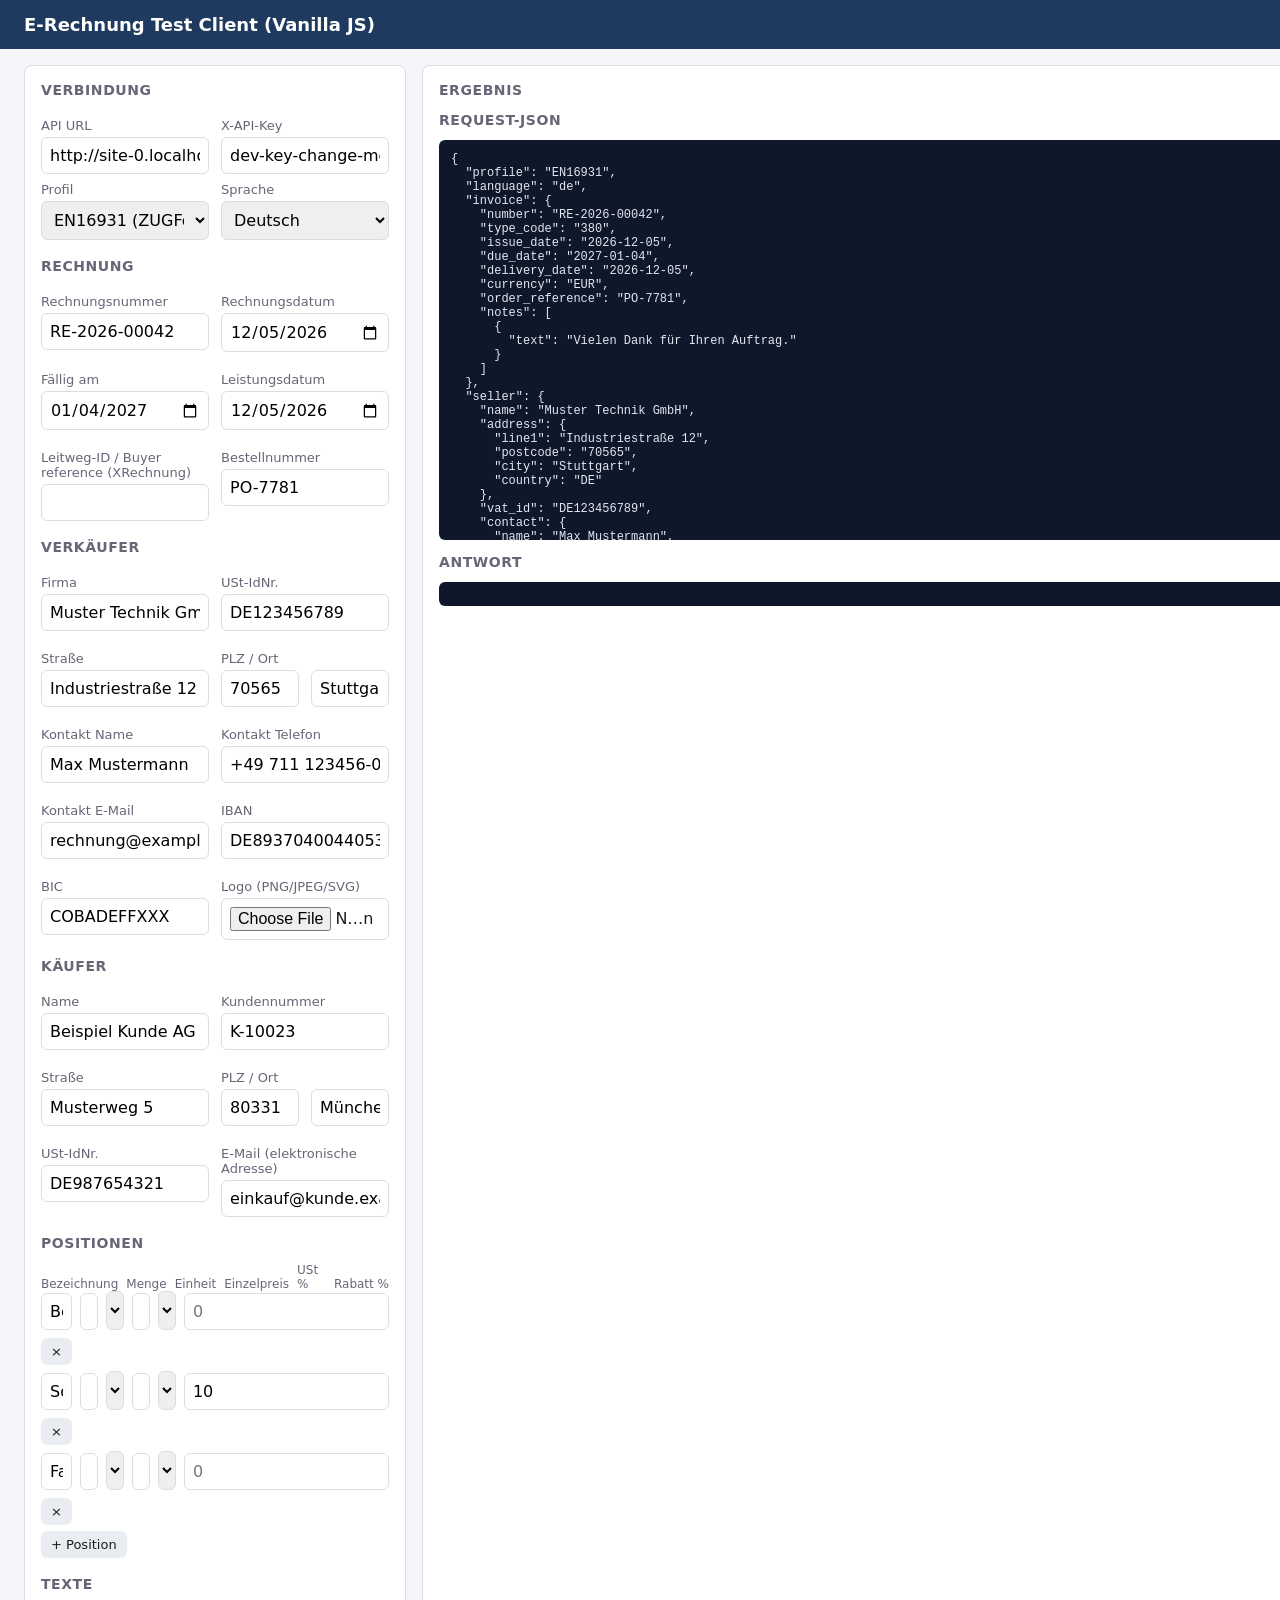
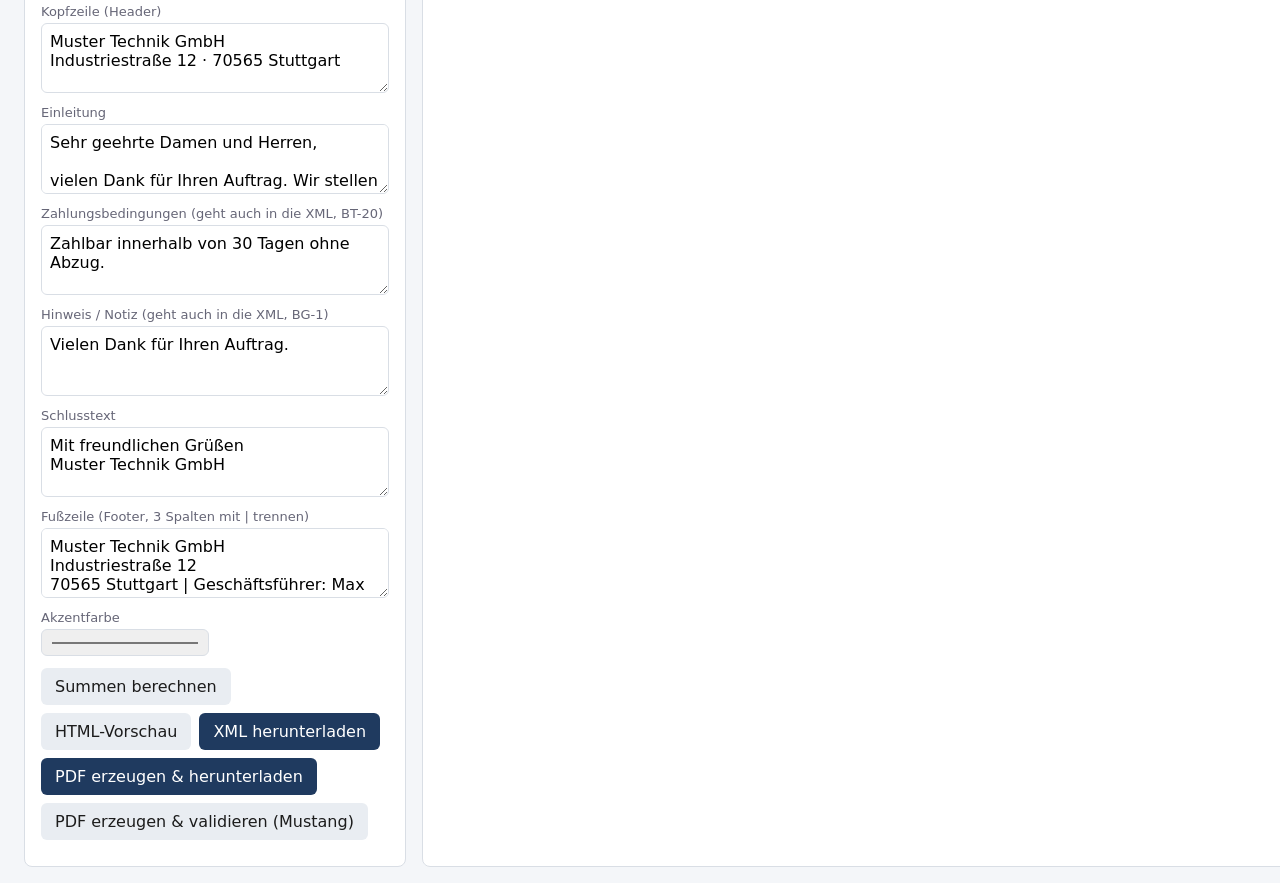
<file: examples/client/index.html>
<!DOCTYPE html>
<html lang="de">
<head>
<meta charset="utf-8">
<meta name="viewport" content="width=device-width, initial-scale=1">
<title>E-Rechnung Test Client</title>
<style>
  :root { --accent: #1f3a5f; --bg: #f4f6f9; --card: #fff; --line: #d9dee5; --muted: #667; }
  * { box-sizing: border-box; }
  body { margin: 0; font-family: system-ui, -apple-system, "Segoe UI", Roboto, sans-serif; background: var(--bg); color: #1c1c1c; }
  header { background: var(--accent); color: #fff; padding: 14px 24px; }
  header h1 { margin: 0; font-size: 18px; font-weight: 600; }
  main { display: grid; grid-template-columns: 1fr 1fr; gap: 16px; padding: 16px 24px; max-width: 1400px; margin: 0 auto; }
  @media (max-width: 900px) { main { grid-template-columns: 1fr; } }
  .card { background: var(--card); border: 1px solid var(--line); border-radius: 8px; padding: 16px; }
  .card h2 { margin: 0 0 12px; font-size: 14px; text-transform: uppercase; letter-spacing: .04em; color: var(--muted); }
  label { display: block; font-size: 13px; color: var(--muted); margin: 8px 0 4px; }
  input, select, textarea { width: 100%; padding: 8px; border: 1px solid var(--line); border-radius: 6px; font: inherit; }
  textarea { min-height: 70px; }
  .row { display: grid; grid-template-columns: 1fr 1fr; gap: 12px; }
  .row3 { display: grid; grid-template-columns: 2fr 1fr 1fr 1fr 1fr auto; gap: 8px; align-items: end; }
  .items .row3 { margin-bottom: 6px; }
  button { padding: 9px 14px; border: 0; border-radius: 6px; background: var(--accent); color: #fff; font: inherit; cursor: pointer; }
  button.secondary { background: #e9edf2; color: #1c1c1c; }
  button.small { padding: 6px 10px; font-size: 13px; }
  .actions { display: flex; gap: 8px; flex-wrap: wrap; margin-top: 12px; }
  pre { background: #0f172a; color: #e2e8f0; padding: 12px; border-radius: 6px; overflow: auto; font-size: 12px; max-height: 400px; }
  .status { margin-top: 10px; font-size: 13px; }
  .ok { color: #157347; } .err { color: #b02a37; }
  table.totals { width: 100%; border-collapse: collapse; font-size: 14px; }
  table.totals td { padding: 4px 0; border-bottom: 1px solid var(--line); }
  table.totals td:last-child { text-align: right; font-variant-numeric: tabular-nums; }
  iframe { width: 100%; height: 600px; border: 1px solid var(--line); border-radius: 6px; background: #fff; }
  .hint { font-size: 12px; color: var(--muted); }
</style>
</head>
<body>
<header><h1>E-Rechnung Test Client (Vanilla JS)</h1></header>

<main>
  <section class="card">
    <h2>Verbindung</h2>
    <div class="row">
      <div><label>API URL</label><input id="apiUrl" value=""></div>
      <div><label>X-API-Key</label><input id="apiKey" value="dev-key-change-me"></div>
    </div>
    <div class="row">
      <div><label>Profil</label>
        <select id="profile"><option value="EN16931">EN16931 (ZUGFeRD / Factur-X)</option><option value="XRECHNUNG">XRECHNUNG</option></select></div>
      <div><label>Sprache</label>
        <select id="language"><option value="de">Deutsch</option><option value="en">English</option></select></div>
    </div>

    <h2 style="margin-top:18px">Rechnung</h2>
    <div class="row">
      <div><label>Rechnungsnummer</label><input id="number" value="RE-2026-00042"></div>
      <div><label>Rechnungsdatum</label><input id="issueDate" type="date"></div>
      <div><label>Fällig am</label><input id="dueDate" type="date"></div>
      <div><label>Leistungsdatum</label><input id="deliveryDate" type="date"></div>
      <div><label>Leitweg-ID / Buyer reference (XRechnung)</label><input id="buyerReference" value=""></div>
      <div><label>Bestellnummer</label><input id="orderReference" value="PO-7781"></div>
    </div>

    <h2 style="margin-top:18px">Verkäufer</h2>
    <div class="row">
      <div><label>Firma</label><input id="sellerName" value="Muster Technik GmbH"></div>
      <div><label>USt-IdNr.</label><input id="sellerVat" value="DE123456789"></div>
      <div><label>Straße</label><input id="sellerStreet" value="Industriestraße 12"></div>
      <div><label>PLZ / Ort</label><div class="row"><input id="sellerZip" value="70565"><input id="sellerCity" value="Stuttgart"></div></div>
      <div><label>Kontakt Name</label><input id="sellerContactName" value="Max Mustermann"></div>
      <div><label>Kontakt Telefon</label><input id="sellerContactPhone" value="+49 711 123456-0"></div>
      <div><label>Kontakt E-Mail</label><input id="sellerContactEmail" value="rechnung@example.com"></div>
      <div><label>IBAN</label><input id="sellerIban" value="DE89370400440532013000"></div>
      <div><label>BIC</label><input id="sellerBic" value="COBADEFFXXX"></div>
      <div><label>Logo (PNG/JPEG/SVG)</label><input id="logoFile" type="file" accept="image/png,image/jpeg,image/svg+xml"></div>
    </div>

    <h2 style="margin-top:18px">Käufer</h2>
    <div class="row">
      <div><label>Name</label><input id="buyerName" value="Beispiel Kunde AG"></div>
      <div><label>Kundennummer</label><input id="buyerCustomerId" value="K-10023"></div>
      <div><label>Straße</label><input id="buyerStreet" value="Musterweg 5"></div>
      <div><label>PLZ / Ort</label><div class="row"><input id="buyerZip" value="80331"><input id="buyerCity" value="München"></div></div>
      <div><label>USt-IdNr.</label><input id="buyerVat" value="DE987654321"></div>
      <div><label>E-Mail (elektronische Adresse)</label><input id="buyerEmail" value="einkauf@kunde.example"></div>
    </div>

    <h2 style="margin-top:18px">Positionen</h2>
    <div class="row3 hint"><span>Bezeichnung</span><span>Menge</span><span>Einheit</span><span>Einzelpreis</span><span>USt %</span><span>Rabatt %</span></div>
    <div class="items" id="items"></div>
    <button class="secondary small" id="addItem" type="button">+ Position</button>

    <h2 style="margin-top:18px">Texte</h2>
    <label>Kopfzeile (Header)</label><textarea id="headerText">Muster Technik GmbH
Industriestraße 12 · 70565 Stuttgart</textarea>
    <label>Einleitung</label><textarea id="introText">Sehr geehrte Damen und Herren,

vielen Dank für Ihren Auftrag. Wir stellen Ihnen folgende Leistungen in Rechnung:</textarea>
    <label>Zahlungsbedingungen (geht auch in die XML, BT-20)</label><textarea id="termsText">Zahlbar innerhalb von 30 Tagen ohne Abzug.</textarea>
    <label>Hinweis / Notiz (geht auch in die XML, BG-1)</label><textarea id="noteText">Vielen Dank für Ihren Auftrag.</textarea>
    <label>Schlusstext</label><textarea id="closingText">Mit freundlichen Grüßen
Muster Technik GmbH</textarea>
    <label>Fußzeile (Footer, 3 Spalten mit | trennen)</label><textarea id="footerText">Muster Technik GmbH
Industriestraße 12
70565 Stuttgart | Geschäftsführer: Max Mustermann
Amtsgericht Stuttgart HRB 123456
USt-IdNr. DE123456789 | Commerzbank
IBAN DE89 3704 0044 0532 0130 00
BIC COBADEFFXXX</textarea>
    <div class="row">
      <div><label>Akzentfarbe</label><input id="accent" type="color" value="#1f3a5f"></div>
    </div>

    <div class="actions">
      <button id="btnTotals" type="button" class="secondary">Summen berechnen</button>
      <button id="btnHtml" type="button" class="secondary">HTML-Vorschau</button>
      <button id="btnXml" type="button">XML herunterladen</button>
      <button id="btnPdf" type="button">PDF erzeugen &amp; herunterladen</button>
      <button id="btnValidate" type="button" class="secondary">PDF erzeugen &amp; validieren (Mustang)</button>
    </div>
    <div class="status" id="status"></div>
  </section>

  <section class="card">
    <h2>Ergebnis</h2>
    <div id="totalsBox"></div>
    <iframe id="preview" title="Vorschau" hidden></iframe>
    <h2 style="margin-top:14px">Request-JSON</h2>
    <pre id="requestJson">{}</pre>
    <h2 style="margin-top:14px">Antwort</h2>
    <pre id="responseBox"></pre>
  </section>
</main>

<script src="client.js"></script>
</body>
</html>
</file>
